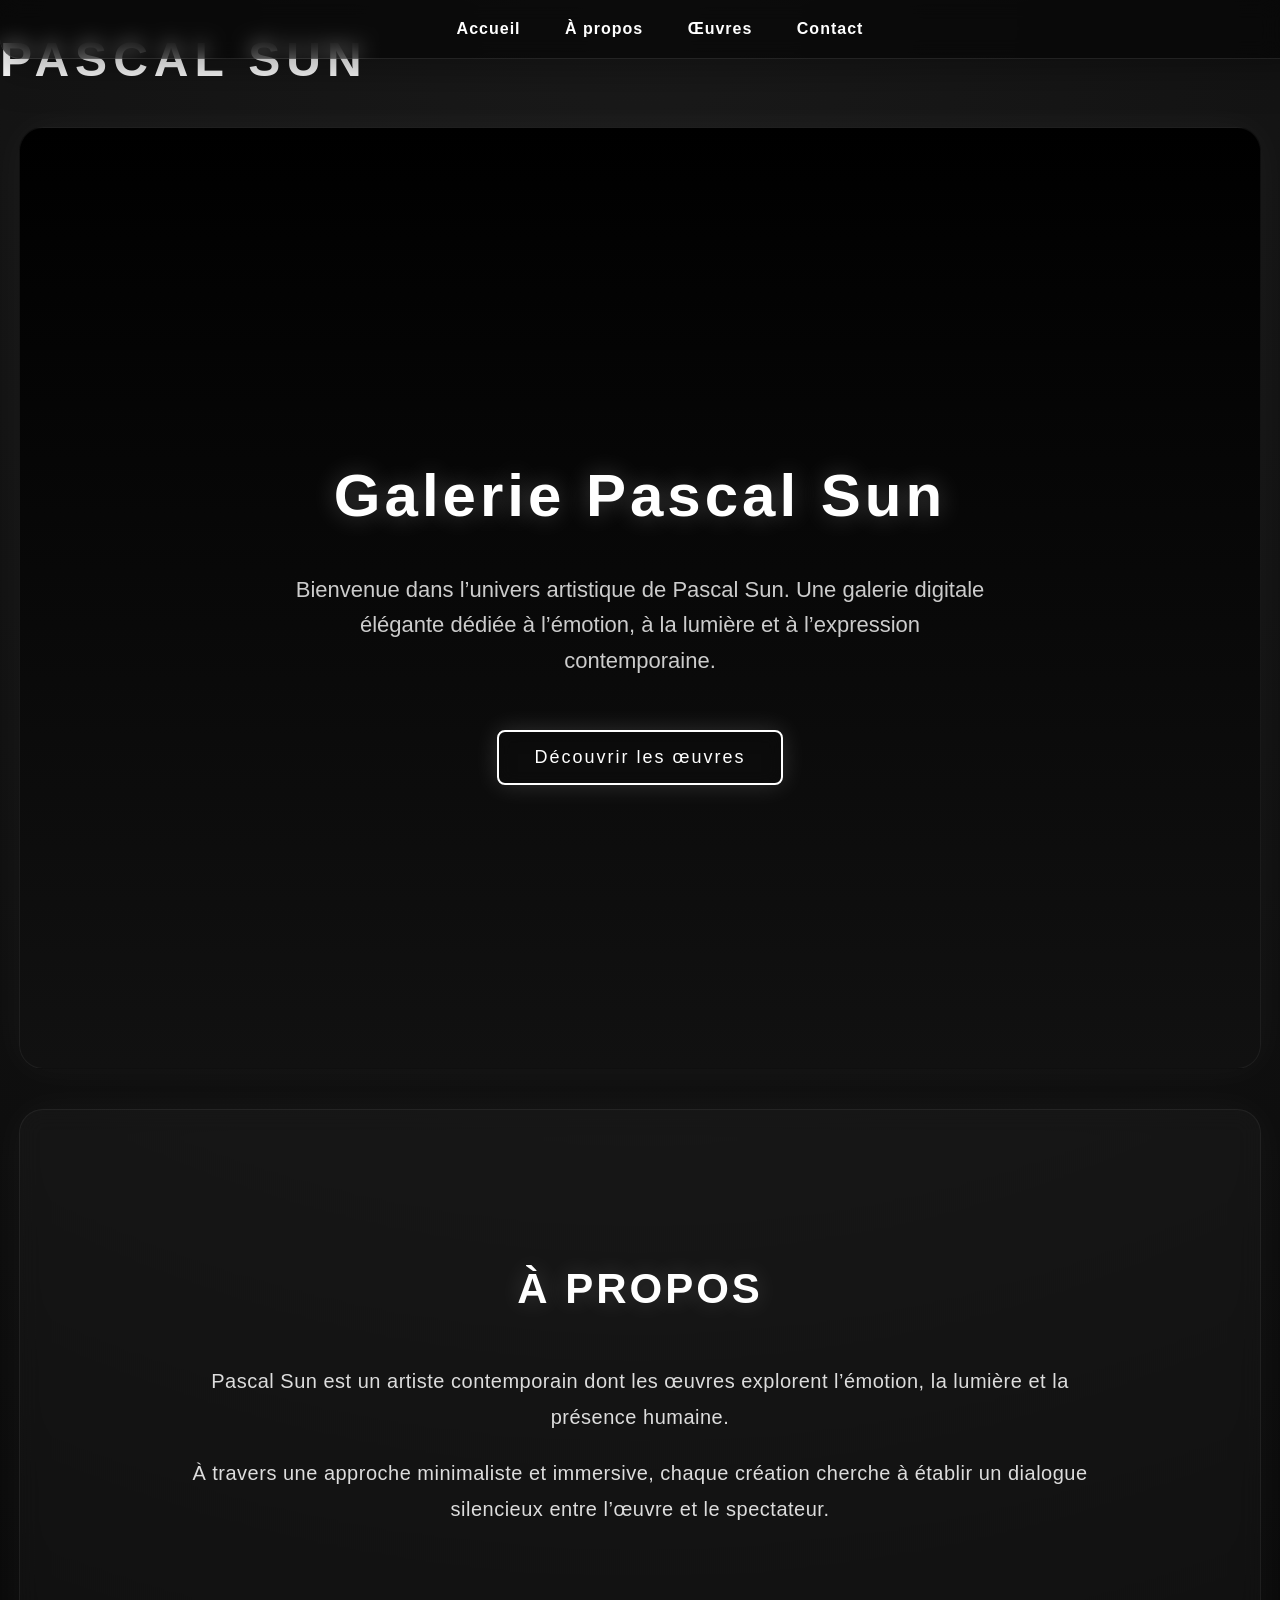
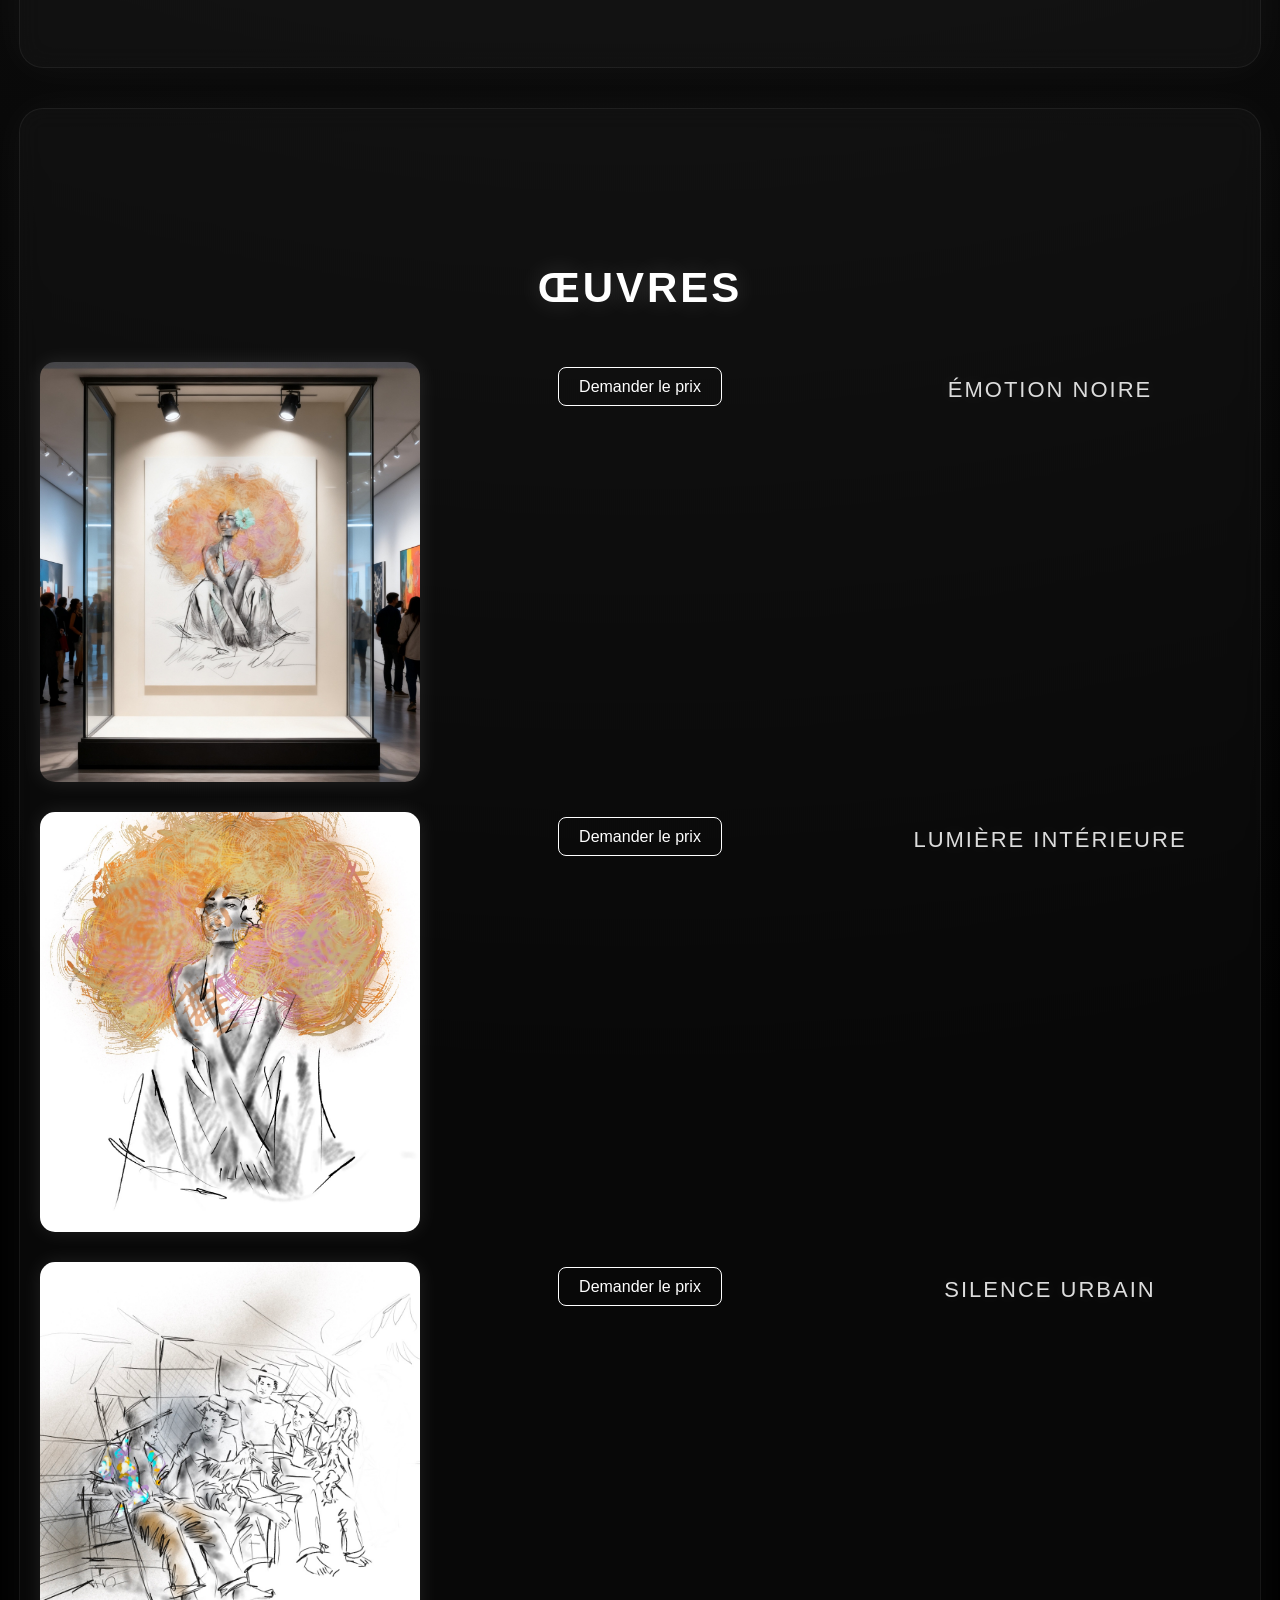
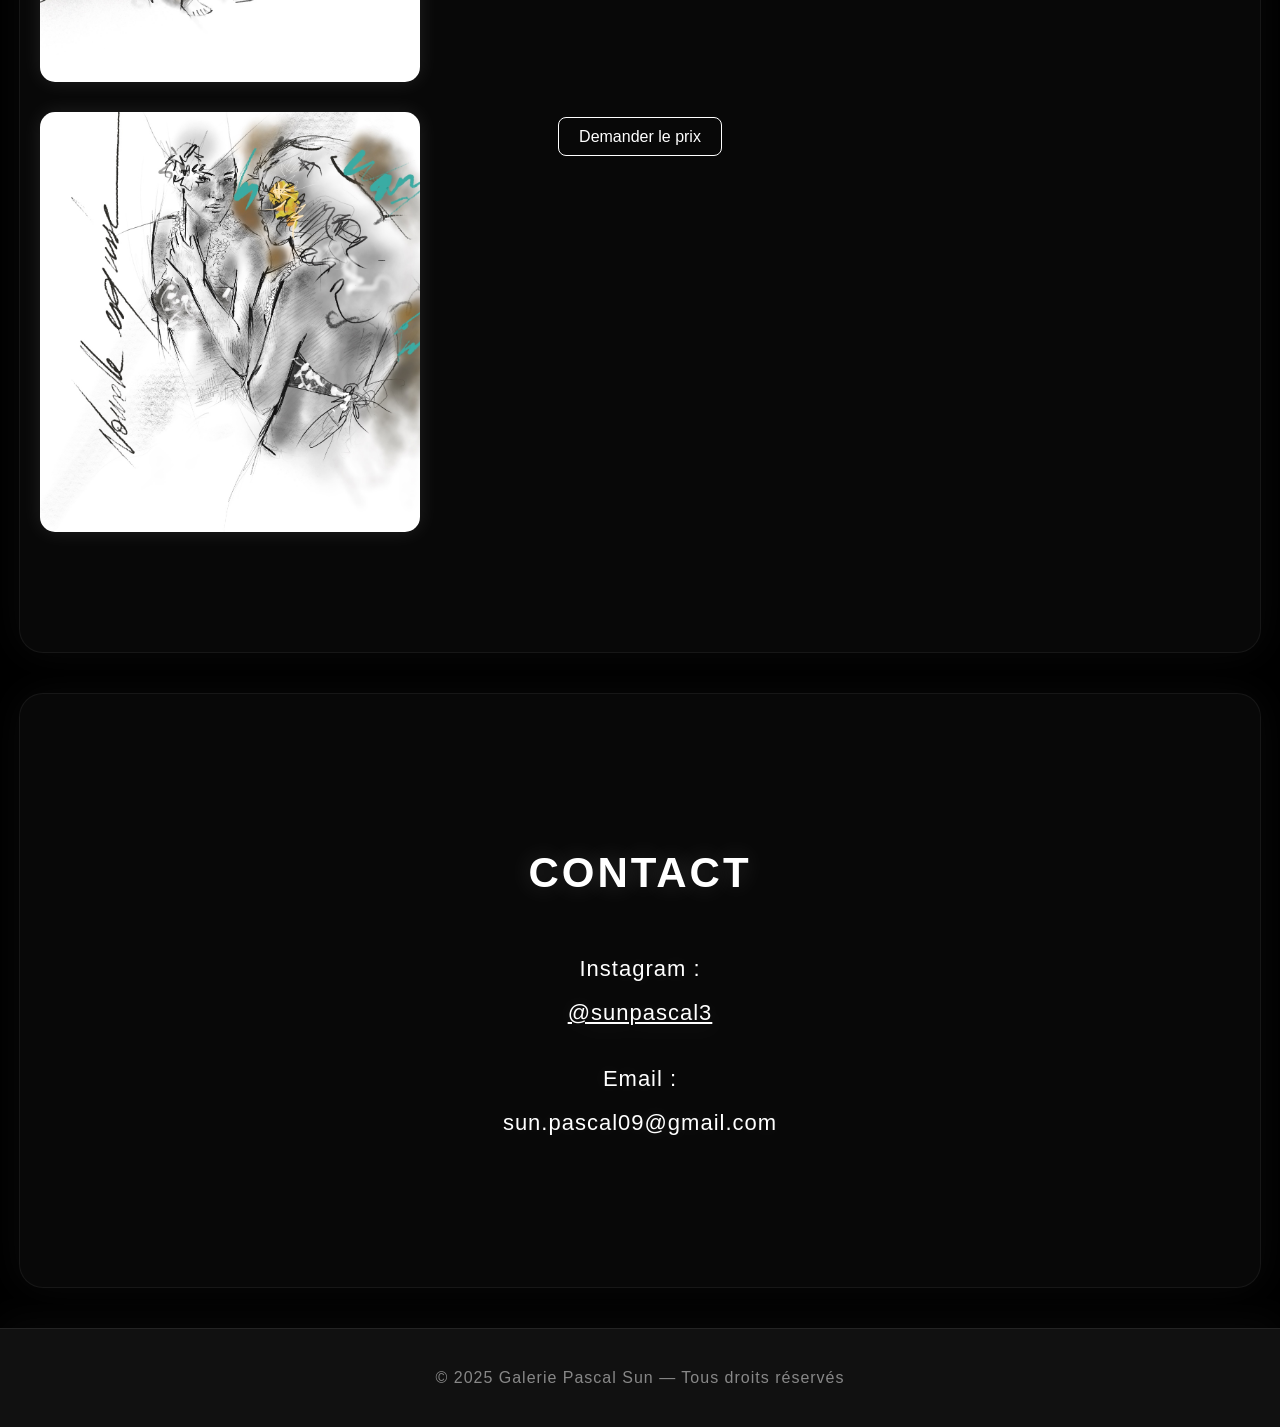
<file: index.html>
<!DOCTYPE html>
<html lang="fr">
<head>
<meta charset="UTF-8" />
<meta name="viewport" content="width=device-width, initial-scale=1.0"/>

<title>Galerie Pascal Sun</title>

<style>

html{
scroll-behavior:smooth;
}

body{
margin:0;
font-family:Arial,sans-serif;
background:radial-gradient(circle at top,#1a1a1a,#000000 60%);
color:white;
overflow-x:hidden;
}

header{
position:fixed;
top:0;
width:100%;
background:rgba(0,0,0,0.55);
padding:20px;
text-align:center;
z-index:1000;
backdrop-filter:blur(10px);
border-bottom:1px solid rgba(255,255,255,0.1);
box-shadow:0 0 30px rgba(255,255,255,0.05);
border-radius:0 0 20px 20px;
box-shadow:0 10px 40px rgba(0,0,0,0.35);  
}

header a{
color:white;
text-decoration:none;
margin:0 20px;
font-weight:bold;
transition:0.3s;
position:relative;
letter-spacing:1px;  
}

header a:hover{
color:#d4af37;
text-shadow:0 0 10px rgba(212,175,55,0.8);
transform:translateY(-2px);  
}
header a::after{
content:"";
position:absolute;
left:0;
bottom:-6px;
width:0%;
height:2px;
background:white;
transition:0.4s;
}

header a:hover::after{
width:100%;
}  
.button{
display:inline-block;
margin-top:30px;
padding:15px 35px;
border:1px solid white;
color:white;
text-decoration:none;
font-size:18px;
letter-spacing:2px;
transition:0.4s;
backdrop-filter:blur(8px);
}

.button:hover{
background:white;
color:black;
transform:scale(1.05);
}  

.hero{
height:100vh;
display:flex;
flex-direction:column;
justify-content:center;
align-items:center;
text-align:center;
padding-top:120px;
padding:20px;
background:linear-gradient(to bottom, #000000, #111111);
background-attachment:fixed;
background-size:cover;
background-position:center;
}

.hero h1{
font-size:60px;
margin-bottom:20px;
animation:fadeIn 2s ease;
text-shadow:0 0 25px rgba(255,255,255,0.25);
letter-spacing:4px;  
}

.hero p{
font-size:22px;
max-width:700px;
line-height:1.6;
color:#cccccc;
animation:fadeIn 3s ease;
}

.button{
margin-top:30px;
padding:15px 35px;
border:2px solid white;
color:white;
text-decoration:none;
transition:0.4s;
border-radius:8px;
box-shadow:0 0 25px rgba(255,255,255,0.15);  
}

.button:hover{
background:white;
color:black;
box-shadow:0 0 40px rgba(255,255,255,0.35);
letter-spacing:3px;  
}

section{
padding:120px 20px;
text-align:center;
opacity:0;
transform:translateY(40px);  
animation:fadeIn 1.5s ease forwards;
background:rgba(255,255,255,0.03);
backdrop-filter:blur(12px);
border:1px solid rgba(255,255,255,0.06);
border-radius:24px;
margin:40px auto;
max-width:1200px;
box-shadow:0 0 40px rgba(255,255,255,0.04);  
transition:transform 0.8s ease, opacity 0.8s ease;
}

.section-title{
font-size:42px;
margin-bottom:50px;
text-shadow:0 0 25px rgba(255,255,255,0.18);
letter-spacing:3px;
text-transform:uppercase;  
}

.about{
max-width:900px;
margin:auto;
font-size:20px;
line-height:1.8;
color:#dddddd;
letter-spacing:0.5px;
text-shadow:0 0 18px rgba(255,255,255,0.08);  
}

.gallery{
display:grid;
grid-template-columns:repeat(auto-fit,minmax(300px,1fr));
gap:30px;
max-width:1200px;
margin:auto;
}

.gallery img{
width:100%;
border-radius:15px;
transition:all 0.6s ease;
cursor:pointer;
box-shadow:0 0 20px rgba(255,255,255,0.1);
object-fit:cover;
animation:float 6s ease-in-out infinite;
height:420px;  
}

.gallery img:hover{
transform:scale(1.06) rotate(0.5deg);
box-shadow:0 0 50px rgba(255,255,255,0.5);
filter:brightness(1.15) contrast(1.08);
}
@keyframes float{
0%{transform:translateY(0px);}
50%{transform:translateY(-8px);}
100%{transform:translateY(0px);}
}  
.gallery h3{
margin-top:15px;
margin-bottom:40px;
font-size:22px;
font-weight:300;
letter-spacing:2px;
text-align:center;
color:#dddddd;
text-transform:uppercase;
text-shadow:0 0 18px rgba(255,255,255,0.12);
transition:0.4s;
}
.gallery h3:hover{
color:#ffffff;
text-shadow:0 0 30px rgba(255,255,255,0.35);
}  
.contact{
font-size:22px;
line-height:2;
text-shadow:0 0 18px rgba(255,255,255,0.12);
letter-spacing:1px;  
}

footer{
padding:40px;
text-align:center;
background:#111;
color:#888;
border-top:1px solid rgba(255,255,255,0.08);
box-shadow:0 -10px 40px rgba(255,255,255,0.03);
letter-spacing:1px;  
}

.lightbox{
position:fixed;
top:0;
left:0;
width:100%;
height:100%;
background:rgba(0,0,0,0.95);
display:none;
justify-content:center;
align-items:center;
z-index:5000;
backdrop-filter:blur(12px);
animation:fadeIn 0.4s ease;  
}

.lightbox img{
max-width:90%;
max-height:90%;
border-radius:10px;
animation:zoomIn 0.6s ease;
box-shadow:0 0 60px rgba(255,255,255,0.25);
transform:scale(1);
transition:0.5s ease;  
}
.close{
position:absolute;
top:30px;
right:40px;
font-size:45px;
color:white;
cursor:pointer;
z-index:6000;
transition:0.3s;
}

.close:hover{
transform:scale(1.2);
text-shadow:0 0 20px white;
}  

@keyframes fadeIn{
from{
opacity:0;
transform:translateY(30px);
}
to{
opacity:1;
transform:translateY(0);
}
}  
@keyframes zoomIn{
from{
transform:scale(0.8);
opacity:0;
}
to{
transform:scale(1);
opacity:1;
}
}  
}
.loader{
position:fixed;
top:0;
left:0;
width:100%;
height:100%;
background:black;
display:flex;
justify-content:center;
align-items:center;
z-index:99999;
animation:fadeOut 2s ease 2.5s forwards;
}

.loader h1{
font-size:48px;
letter-spacing:6px;
color:white;
animation:pulse 2s infinite;
}

@keyframes fadeOut{
to{
opacity:0;
visibility:hidden;
}
}

@keyframes pulse{
0%{opacity:0.5;}
50%{opacity:1;}
100%{opacity:0.5;}
}
</style>
</head>

<body>
<div class="loader">
<h1>PASCAL SUN</h1>
</div>
<header>
<a href="#home">Accueil</a>
<a href="#about">À propos</a>
<a href="#gallery">Œuvres</a>
<a href="#contact">Contact</a>
</header>

<section class="hero" id="home">

<h1>Galerie Pascal Sun</h1>

<p>
Bienvenue dans l’univers artistique de Pascal Sun.
Une galerie digitale élégante dédiée à l’émotion,
à la lumière et à l’expression contemporaine.
</p>

<a href="#gallery" class="button">
Découvrir les œuvres
</a>

</section>

<section id="about">

<h2 class="section-title">À propos</h2>

<div class="about">

<p>
Pascal Sun est un artiste contemporain dont les œuvres explorent
l’émotion, la lumière et la présence humaine.
</p>

<p>
À travers une approche minimaliste et immersive,
chaque création cherche à établir un dialogue silencieux
entre l’œuvre et le spectateur.
</p>

</div>

</section>  
<section id="gallery">

<h2 class="section-title">Œuvres</h2>

<div class="gallery">

<img src="oeuvre-01.jpeg" onclick="openImage(this.src)">
  <p>
<a href="mailto:sun.pascal09@gmail.com?subject=Demande%20de%20prix%20-%20Œuvre%2001"
style="color:white;border:1px solid white;padding:10px 20px;text-decoration:none;border-radius:8px;">
Demander le prix
</a>
</p>
<h3>Émotion Noire</h3>  
<img src="oeuvre-02.jpeg" onclick="openImage(this.src)">
  <p>
<a href="mailto:sun.pascal09@gmail.com?subject=Demande%20de%20prix%20-%20Œuvre%2001"
style="color:white;border:1px solid white;padding:10px 20px;text-decoration:none;border-radius:8px;">
Demander le prix
</a>
</p>
<h3>Lumière Intérieure</h3>  
<img src="oeuvre-03.jpeg" onclick="openImage(this.src)">
  <p>
<a href="mailto:sun.pascal09@gmail.com?subject=Demande%20de%20prix%20-%20Œuvre%2001"
style="color:white;border:1px solid white;padding:10px 20px;text-decoration:none;border-radius:8px;">
Demander le prix
</a>
</p>
<h3>Silence Urbain</h3>  
<img src="oeuvre-04.jpeg" onclick="openImage(this.src)">
  <p>
<a href="mailto:sun.pascal09@gmail.com?subject=Demande%20de%20prix%20-%20Œuvre%2001"
style="color:white;border:1px solid white;padding:10px 20px;text-decoration:none;border-radius:8px;">
Demander le prix
</a>
</p>

</div>

</section>

<section id="contact">

<h2 class="section-title">Contact</h2>

<div class="contact">

<p>
Instagram :
<br>
<a href="https://instagram.com/sunpascal3"
style="color:white;">
@sunpascal3
</a>
</p>

<p>
Email :
<br>
sun.pascal09@gmail.com
</p>

</div>

</section>

<footer>

© 2025 Galerie Pascal Sun — Tous droits réservés

</footer>

<div class="lightbox" id="lightbox" onclick="closeImage()">

<span class="close">✕</span>  

<img id="lightbox-img">

</div>

<script>

function openImage(src){
document.getElementById("lightbox").style.display="flex";
document.getElementById("lightbox-img").src=src;
}

function closeImage(){
document.getElementById("lightbox").style.display="none";
}

</script>

</body>
</html>
</file>
